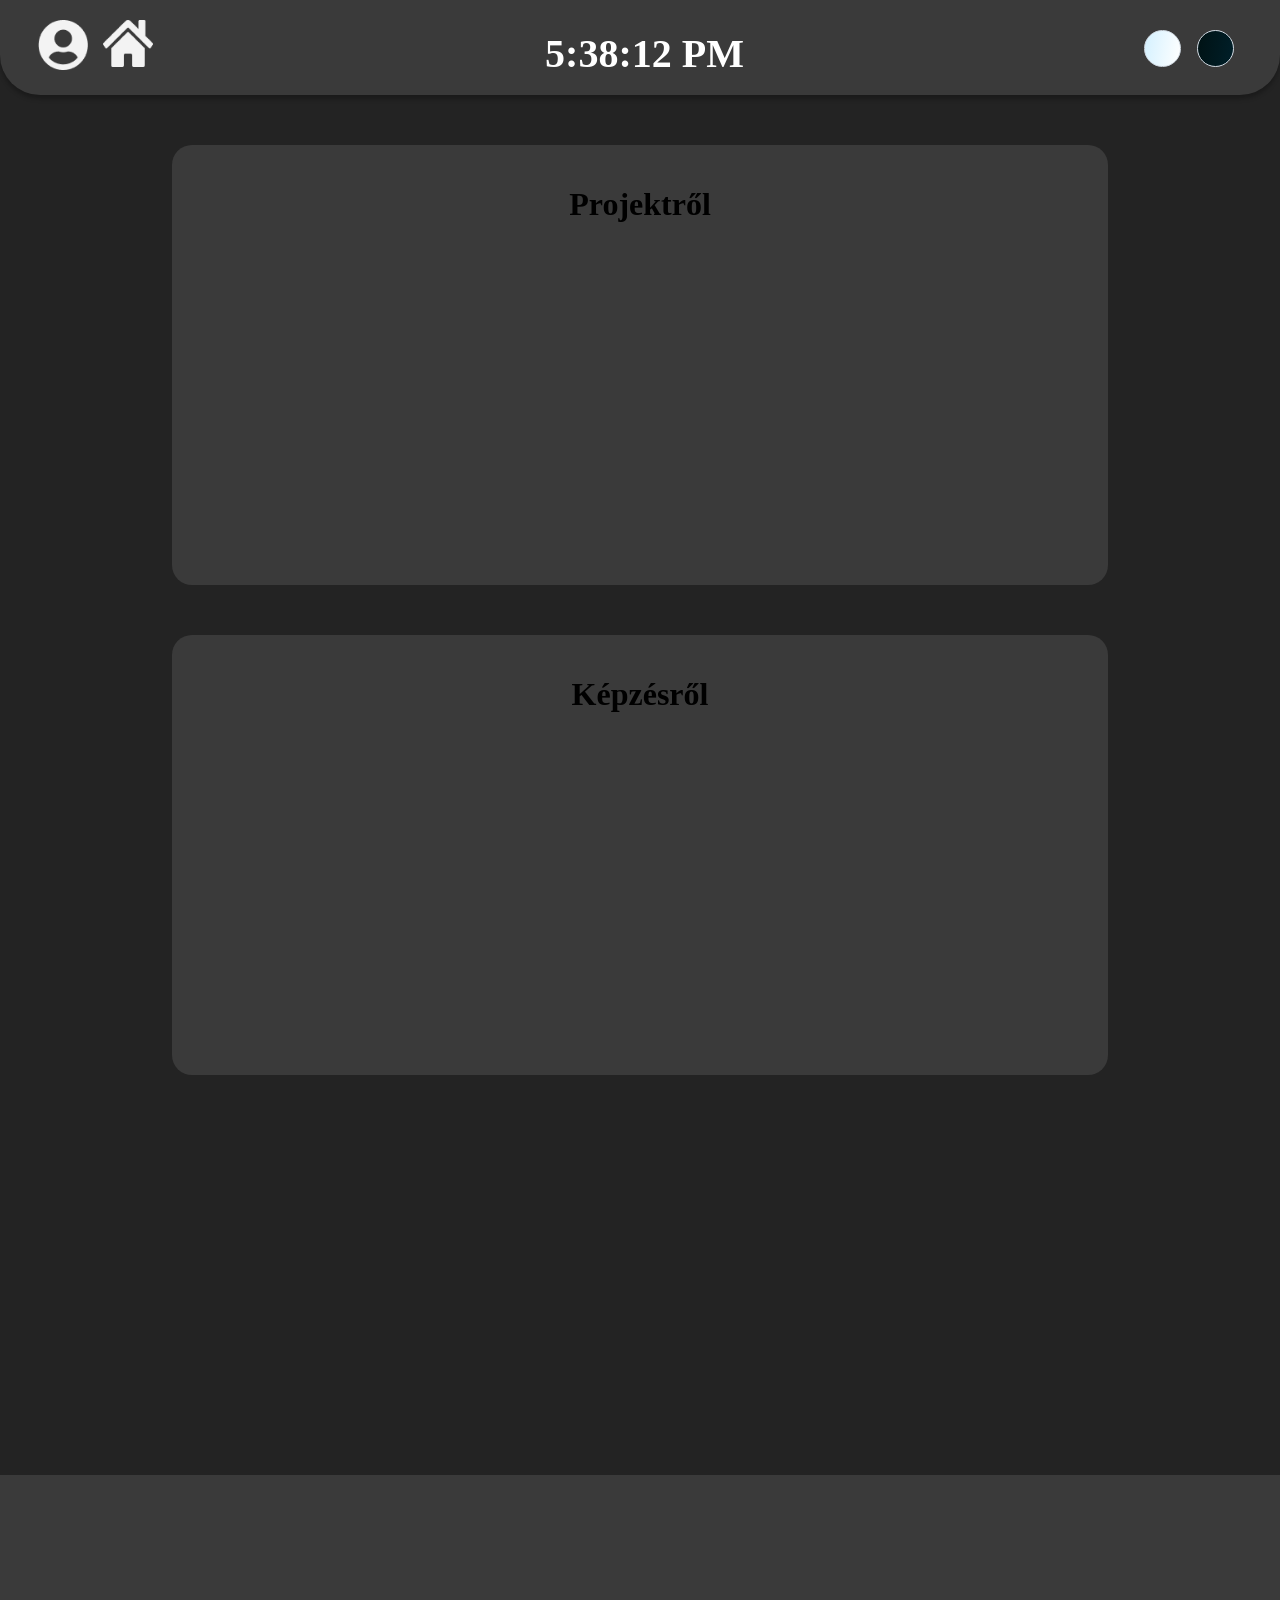
<file: design_karcsi_martin/index.html>
<!DOCTYPE html>
<html lang="en">
<head>
  <meta charset="UTF-8">
  <meta name="viewport" content="width=device-width, initial-scale=1.0">
 <script src="index.js" ></script>
  <link href="index.css" rel="stylesheet" />
 
  <title>Document</title>
</head>
<body>
  <div class="nav">
    <div class="flexrow-container_left">
        <div ><a href="#" ><img src="icon _User Circle_.png" class="user" alt=""></a></div>
        <div ><a href="#" ><img src="icon _home_.png" class="home" alt=""></a></div>
        
    </div>

    

    <div class="flexrow-container">
        <div class="light-theme theme-selector"></div>
        <div class="darker-theme theme-selector"></div>
    </div>

    <div class="flexrow-container_center"><h2><span id="time"></span></h2></div>

  </div>

  <div class="description">
    <h1>Projektről</h1>
  </div>

  <div class="kepzes">
    <h1>Képzésről</h1>
  </div>
  

  <div class="footer">

    
  </div>
  
</body>
</html>
</file>
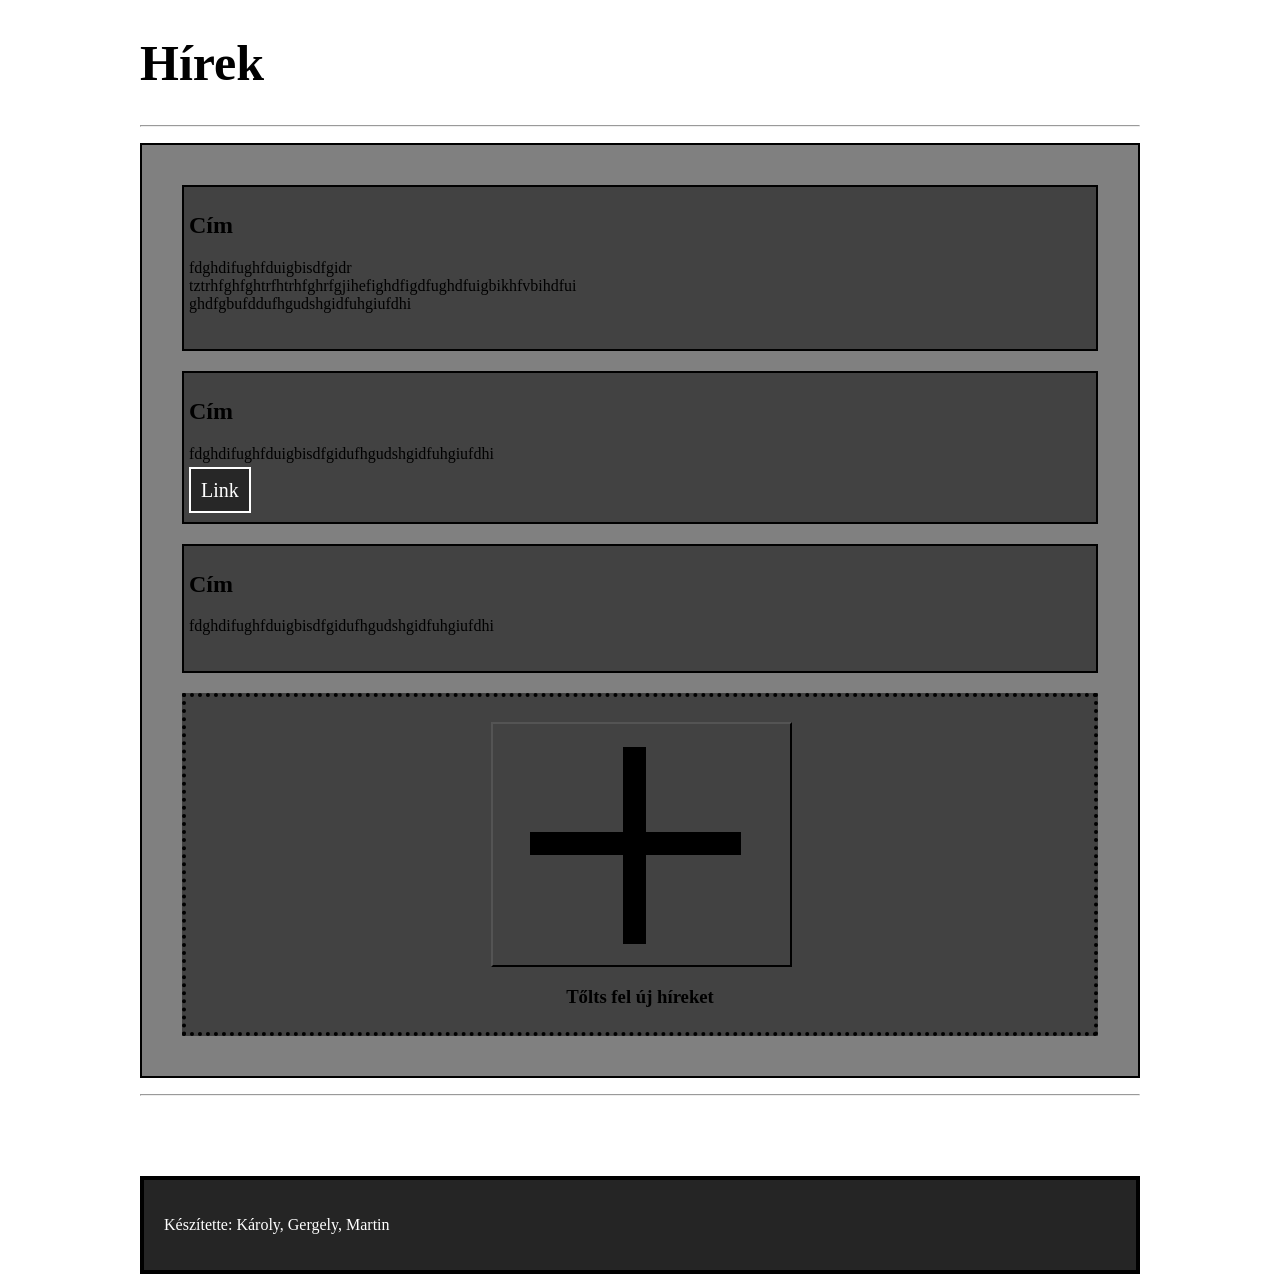
<file: hirek/index.html>
<!DOCTYPE html>
<html lang="en">
<head>
    <meta charset="UTF-8">
    <meta name="viewport" content="width=device-width, initial-scale=1.0">
    <title>Hírek</title>
    <link rel="stylesheet" href="style.css">
</head>
<body>
    <div id="fo_box">
        <h1>Hírek</h1>
        <hr>
        <p></p>
        <div class="hirek_box">
            <div class="hir">
                <h2>Cím</h2> 
                
                <p>fdghdifughfduigbisdfgidr<br>tztrhfghfghtrfhtrhfghrfgjihefighdfigdfughdfuigbikhfvbihdfui<br>ghdfgbufddufhgudshgidfuhgiufdhi</p>    
            </div>
            
            <div class="hir">
                <h2>Cím</h2> 
                <p>fdghdifughfduigbisdfgidufhgudshgidfuhgiufdhi</p>    
                <a href="#" class="link">Link</a>
            </div>

            <div class="hir">
                <h2>Cím</h2> 
                <p>fdghdifughfduigbisdfgidufhgudshgidfuhgiufdhi</p>    
            </div>

            <div class="feltolt">
                <button><img class="lus" src="Névtelen.png"></button>
                <h3>Tőlts fel új híreket</h3>
            </div>

        </div>

        <p></p>
        <hr>

        <div class="creator">
            <p>Készítette: Károly, Gergely, Martin</p>
        </div>
        


    </div>


</body>
</html>
</file>
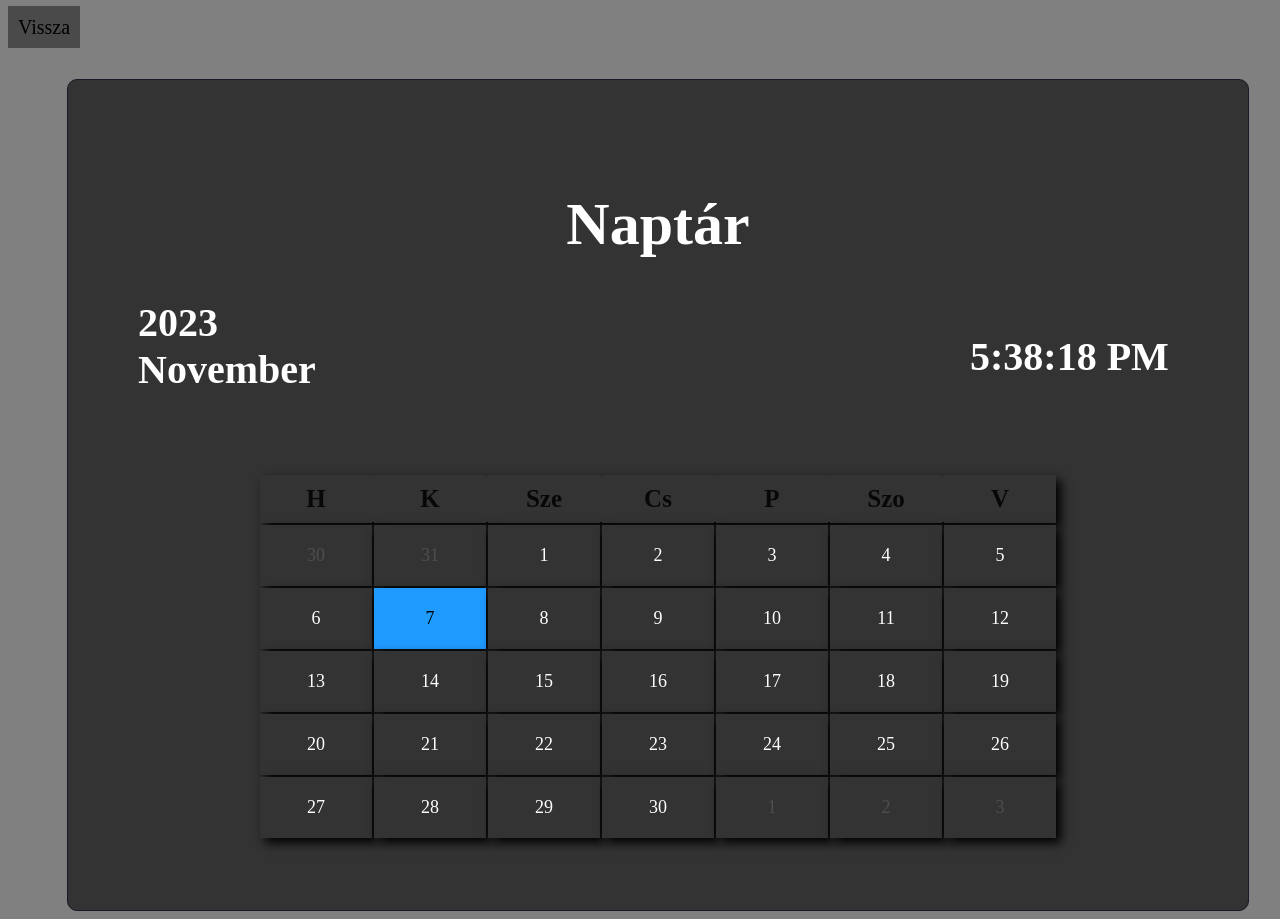
<file: Naptar/index.html>
<!DOCTYPE html>
<html lang="en">
    <head>
        <meta charset="UTF-8">
        <meta name="viewport" content="width=device-width, initial-scale=1.0">
        <title>Naptár</title>
        <link rel="stylesheet" href="style.css">
    </head>
    <body>
        <p><a href="#">Vissza</a></p>
        <div id="fo_box">
        
            
            <div id="naptar_hat">
                
                <h1>Naptár</h1>
                <h2 class="ido"><span id="time"> </span></h2>
                <script src="java.js"></script>
                <h2 class="honap">2023 November</h2>

                <table>
                    <tr class="fejlec">
                        <th>H</th>
                        <th>K</th>
                        <th>Sze</th>
                        <th>Cs</th>
                        <th>P</th>
                        <th>Szo</th>
                        <th>V</th>
                    </tr>
                    <tr>
                        <td class="dif">30</td>
                        <td class="dif">31</td>
                        <td>1</td>
                        <td>2</td>
                        <td>3</td>
                        <td>4</td>
                        <td>5</td>
                    </tr>

                    <tr>
                        <td>6</td>
                        <td class="active">7</td>
                        <td>8</td>
                        <td>9</td>
                        <td>10</td>
                        <td>11</td>
                        <td>12</td>
                    </tr>

                    <tr>
                        <td>13</td>
                        <td>14</td>
                        <td>15</td>
                        <td>16</td>
                        <td>17</td>
                        <td>18</td>
                        <td>19</td>
                    </tr>

                    <tr>
                        <td>20</td>
                        <td>21</td>
                        <td>22</td>
                        <td>23</td>
                        <td>24</td>
                        <td>25</td>
                        <td>26</td>
                    </tr>

                    <tr>
                        <td>27</td>
                        <td>28</td>
                        <td>29</td>
                        <td>30</td>
                        <td class="dif">1</td>
                        <td class="dif">2</td>
                        <td class="dif">3</td>
                    </tr>
                </table>
            </div>
        </div>
        
    </body>
</html>
</file>
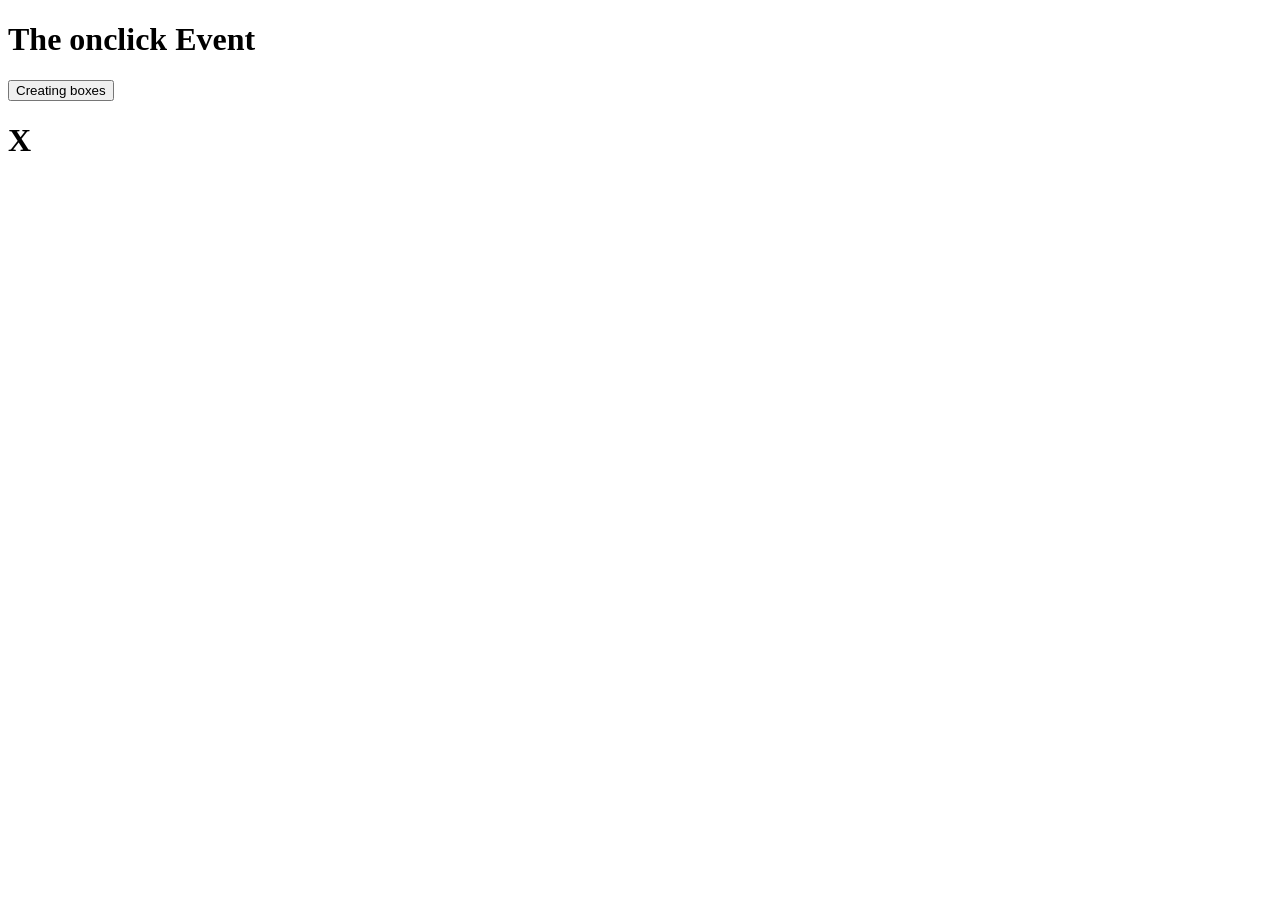
<file: design_karcsi_martin/fvd/bvnj.html>
<!DOCTYPE html>
<html>
    <head>
        <style>
      .myDiv {
        width: 70%;
        height: 400px;
        background: rgba(58,58,58,1);
        margin: auto;
        border-radius: 20px;
        padding: 20px;
        margin-top: 50px;
      }
      .mydes {
        
      }
    </style>
    </head>
    <body>
        <h1>The onclick Event</h1>
        <button id ="theBoxes" >Creating boxes</button>
        <div id="box">
          <h1>X</h1>
        </div>
        <script>
        var x = document.getElementById("theBoxes");
        x.addEventListener("click", myFunction)
        function myFunction() {
          var box = document.createElement('div');
          box.classList.add('myDiv');
          document.body.appendChild(box); 
        }
          </script>
    </body>
</html>
</file>
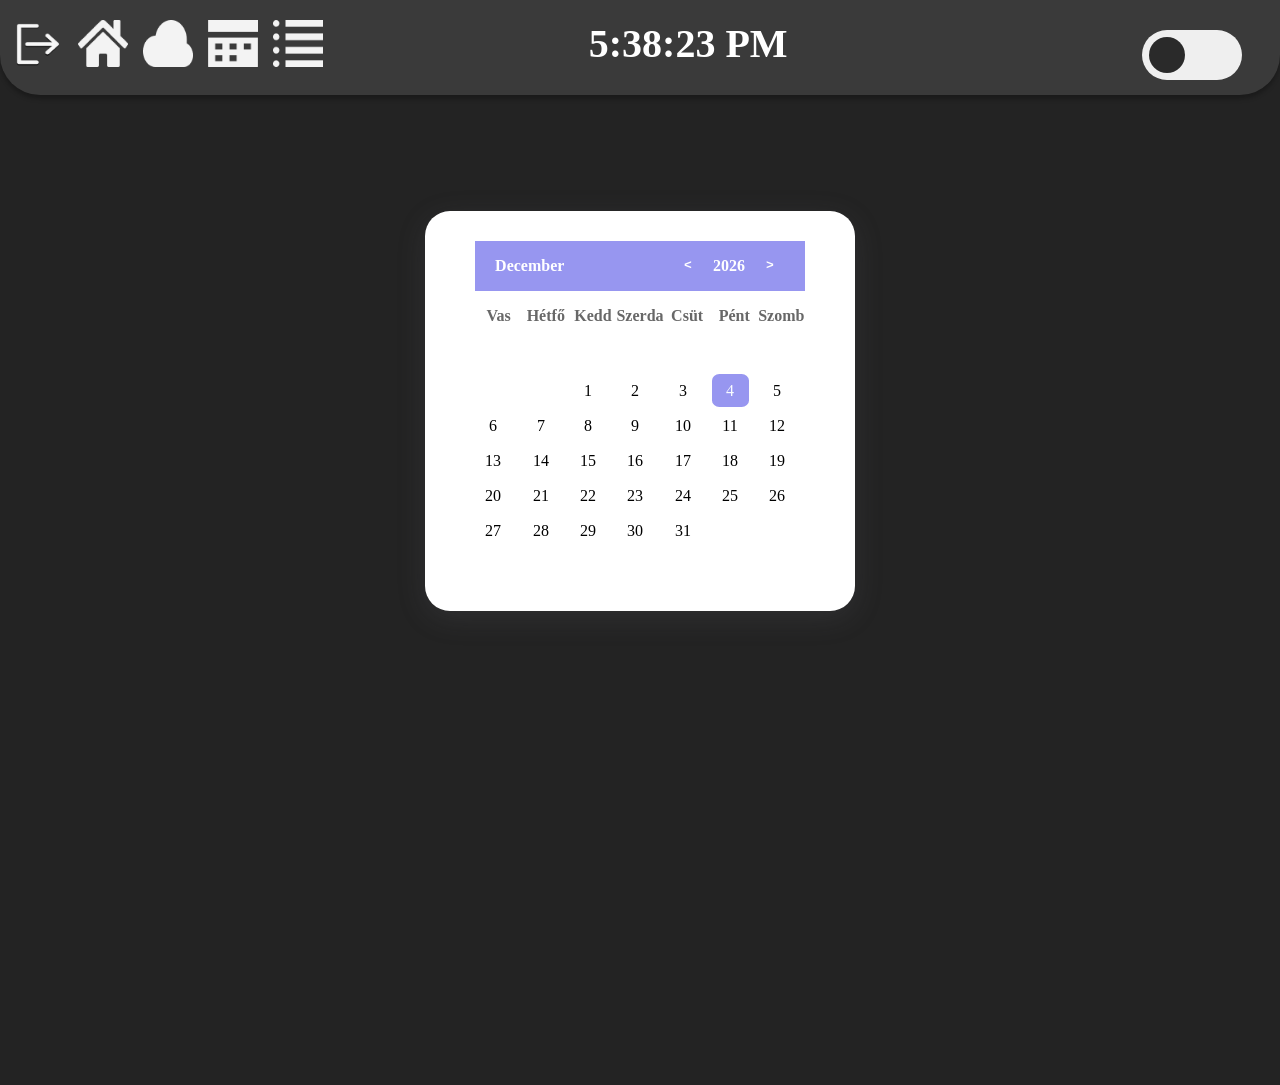
<file: Done_Project_03/naptar/naptar.html>
<html lang="hu">

<head>
  <meta charset="UTF-8" />
  <meta http-equiv="X-UA-Compatible" content="IE=edge" />
  <meta name="viewport" content="width=device-width, initial-scale=1.0" />
  <title>CALENDAR</title>
  <link rel="stylesheet" href="naptar.css">
  <script src="naptar.js" defer></script>
</head>

<body>

  <div class="nav">
    <div class="flexrow-container_left">
      <div ><a href="../php/logout.php" ><img src="../kepek/logout_ikon.png" class="user" alt="user"></a></div><!--logout-->
      <div ><a href="../index.php" ><img src="../kepek/icon _home_.png" class="home" alt="home"></a></div>
      <div ><a href="../idojaras/idojaras.html" ><img src="../kepek/icon _cloud_.png" class="home" alt="weather"></a></div>
      <div ><a href="../naptar/naptar.html" ><img src="../kepek/icon _calendar_.png" class="home" alt="calendar"></a></div>
      <div ><a href="../to-do/to-do.html" ><img src="../kepek/icon _list_.png" class="home" alt="to-do"></a></div>

        
    </div>

    

    <div class="flexrow-container">
      <input type="checkbox" class="theme-checkbox" id="themeSwitch" onclick="toggleColor()">
  </div>

  <h2><span id="time"></span></h2>


    
  </div>

  <div class="contianer">
    <div class="calendar">
      <div class="calendar-header">
        <span class="month-picker" id="month-picker"> May </span>
        <div class="year-picker" id="year-picker">
          <span class="year-change" id="pre-year">
            <pre><</pre>
          </span>
          <span id="year">2020 </span>
          <span class="year-change" id="next-year">
            <pre>></pre>
          </span>
        </div>
      </div>

      <div class="calendar-body">
        <div class="calendar-week-days">
          <div>Vas</div>
          <div>Hétfő</div>
          <div>Kedd</div>
          <div>Szerda</div>
          <div>Csüt</div>
          <div>Pént</div>
          <div>Szomb</div>
        </div>
        <div class="calendar-days">
        </div>
      </div>
      <div class="calendar-footer">
      </div>

      <div class="month-list"></div>
    </div>
  </div>
</body>

</html>
</file>
<file: design_karcsi_martin/index.css>
body {
  background: rgba(35,35,35,1);
  margin:0px;
  padding:0px;
  display: flex;
  flex-direction: column;

}
.nav {
  width: 100%;
  height: 95px;
  background: rgba(58,58,58,1);
  opacity: 1;
  position: relative;
  border-bottom-left-radius: 40px;
  border-bottom-right-radius: 40px;
  box-shadow: 0px 4px 4px rgba(0, 0, 0, 0.25);
  overflow: hidden;
}

.flexrow-container {
  float: right;
  align-items: right;
  align-self: flex-start;
  display: flex;
  justify-content: space-around;
  margin-right: 3%;
  margin-top: 30px;
}

.flexrow-container_left{
  float: left;
  align-items: left;
  align-self: flex-start;
  display: flex;
  justify-content: space-around;
  margin-top: 20px;
  margin-left: 3%;

}

.flexrow-container_center{
  float: center;
  align-items: center;
  align-self: flex-start;
  display: flex;
  justify-content: space-around;
  margin-top: 10px;

}

.theme-selector {
  border: 1px solid #d1dae3;
  border-radius: 100%;
  height: 35px;
  margin: 0 8px;
  transition: tranform 150ms ease-in-out, box-shadow 200ms ease-in-out;
  width: 35px;
}

.theme-selector:hover { 
  box-shadow: rgb(230, 230, 230) 0 0 8px;
  cursor: pointer;
  
}

.theme-selector:active {
  transform: scale(0.95);
}

.light {
  background-image: linear-gradient(100deg, #d4f1ff, #ffffff);
  color: #1a150e;
  transition: 0.3s linear;
}

.darker {
  background-image: linear-gradient(100deg, #001214, #001f29);
  color: white;
  transition: 0.3s linear;
}

.light-theme {
  background-image: linear-gradient(100deg, #d4f1ff, #ffffff);
}

.darker-theme {
  background-image: linear-gradient(100deg, #001214, #001f29);
}

.home{
   margin-left: 15px;
   height: 47px;
   width: 50px;
}

.user{
  height: 50px;
  width: 50px;

}

.description {
  width: 70%;
  height: 400px;
  background: rgba(58,58,58,1);
  margin: auto;
  border-radius: 20px;
  padding: 20px;
  margin-top: 50px;
}

.description h1 {
  text-align: center;
}

.kepzes {
  width: 70%;
  height: 400px;
  background: rgba(58,58,58,1);
  margin: auto;
  border-radius: 20px;
  padding: 20px;
  margin-top: 50px;
}

.kepzes h1 {
  text-align: center;
}

.footer{
  width: 100%;
  height: 400px;
  background: rgba(58,58,58,1);
  position: relative;
  overflow: hidden;
  margin-top: 400px;
}


/* Body light or darker themes */
.standard {
  background-image: linear-gradient(100deg, #575656, #062e3f);
  color: #ffdfdb;
  transition: 0.3s linear;
  overflow: hidden;
}

.light {
  background-image: linear-gradient(100deg, #d4f1ff, #ffffff);
  color: #1a150e;
  transition: 0.3s linear;
}

.darker {
  background-image: linear-gradient(100deg, #001214, #001f29);
  color: white;
  transition: 0.3s linear;
}

#header, #form, #datetime {
  margin: 0 1rem;
  min-height: 10vh;
  width: 100%;
}

#header {
  align-items: center;
  display: flex;
  flex-direction: column;
  justify-content: space-around;
  font-size: 3rem;
  min-height: 25vh;
  width: 100%;
}

#time {
  color: white;
  font-size: 40px;
}
</file>
<file: hirek/style.css>
#fo_box {
    margin: auto;
    width: 1000px;
}

h1 {
    font-size: 50px;
}

.hirek_box {
    border: 2px solid black;
    padding: 20px;
    background-color: grey;
}

.hir {
    background-color: rgb(66, 66, 66);
    border: 2px solid black;
    padding: 5px;
    padding-bottom: 20px;
    margin: 20px;
}

.hir1 {
    width: 200px;
    
    float: right;
}

p {
    justify-content: right;
}

.feltolt {
    background-color: rgb(66, 66, 66);
    border: 4px dotted black;
    padding: 5px;
    margin: 20px;
}

h3 {
    text-align: center;
}

button {
    margin-left: 300px;
    margin-top: 20px;
    background-color: rgb(66, 66, 66);
}


.plus {
    background-color: rgb(66, 66, 66);
}

.creator {
    border: 4px solid black;
    background-color: rgb(37, 37, 37);
    margin-top: 80px;
    padding: 20px;
    color: white;
}

.link {
    color: white;
    background-color: rgb(39, 39, 39);
    padding: 10px;
    margin-left: px;
    border: 2px solid white;
    text-decoration: none;
    font-size: 20px;
}
</file>
<file: Naptar/style.css>
* {
    background-color: grey;
}

#fo_box {
    width: 1300px;
    margin: auto;
}

h1 {
    text-align: center;
    font-size: 60px;
    background-color: #333;
    color: white;
}

.honap {
    font-size: 40px;
    background-color: #333;
    color: white;
    width: 20%;
}

.ido {
    background-color: #333;
    color: white;
    font-size: 40px;
    width: 20%;
    float: right;
}

#time {
    background-color: #333;
    font-size: 40px;
    width: 20%;
}

#naptar_hat {
    background-color: #333;
    border: 1px solid #1b1725;
    border-radius: 10px;
    padding: 70px;
    width: 80%;
    margin: auto;
    margin-top: 40px;

}

table {
    
    background-color: #333;
    margin: auto;
    margin-top: 80px;
    width: 800px;
}

th {
    font-size: 25px;
    padding: 10px;
    color: rgba(0, 0, 0, 0.847);
    background-color: #333;
}

.fejlec {
    box-shadow: 5px 5px 10px black;
}

td {
    text-align: center;
    padding: 20px;
    font-size: 18px;
    background-color: #333;
    color: rgb(255, 255, 255);
    box-shadow: 5px 5px 10px black;
}

.dif {
    color: rgb(78, 78, 78);
}

td.active {
    background-color: rgb(31, 154, 255);
    
    color: black;
    box-shadow: 5px 5px 10px black;
}

a {
    text-decoration: none;
    font-size: 20px;
    color: black;
    background-color: rgb(74, 74, 74);
    padding: 10px;
}

a:hover {
    color: white;
    background-color: rgb(45, 44, 44);
}
</file>
<file: Done_Project_03/naptar/naptar.css>
:root {
    --dark-text: #f8fbff;
    --light-body: #f3f8fe;
    --light-main: #fdfdfd;
    --light-second: #c3c2c8;
    --light-hover: #f0f0f0;
    --light-text: #151426;
    --light-btn: #9796f0;
    --blue: #0000ff;
    --white: #fff;
    --shadow: rgba(100, 100, 111, 0.2) 0px 7px 29px 0px;
    --font-family: consolas;
  }
  * {
    padding: 0;
    margin: 0;
    box-sizing: border-box;
  }
  html,
  body {
    place-items: center;
    font-family: var(--font-family);
    background-color: rgba(35,35,35,1);
    /*background:linear-gradient(to right, #9796f0, #fbc7d4);*//*ez jól néz ki*/
    overflow: hidden;
  }
  .contianer {
    width: max-content;
    height: max-content;
    position: relative;
    display: flex;
    padding: 2% 0px 0px 0px;
    justify-content: center;
    top: 10%;
    right: 0%;
    width: 100%;
    height: 100%;
  }
  .calendar {
    height: 400px;
    width: max-content;
    background-color: white;
    border-radius: 25px;
    overflow: hidden;
    padding: 30px 50px 0px 50px;
  }
  .calendar {
    box-shadow: var(--shadow);
  }
  .calendar-header {
    background: #9796f0;
    display: flex;
    justify-content: space-between;
    align-items: center;
    font-weight: 700;
    color: var(--white);
    padding: 10px;
  }
  .calendar-body {
    pad: 10px;
  }
  .calendar-week-days {
    display: grid;
    grid-template-columns: repeat(7, 1fr);
    font-weight: 600;
    cursor: pointer;
    color:rgb(104, 104, 104);
  }
  .calendar-week-days div:hover {
  color:black;
  transform: scale(1.2);
  transition: all .2s ease-in-out;
  }
  .calendar-week-days div {
    display: grid;
    place-items: center;
    color: var(--bg-second);
    height: 50px;
  }
  .calendar-days {
    display: grid;
    grid-template-columns: repeat(7, 1fr);
    gap: 2px;
    color: var(--color-txt);
  }
  .calendar-days div {
    width: 37px;
    height: 33px;
    display: flex;
    align-items: center;
    justify-content: center;
    padding: 5px;
    position: relative;
    cursor: pointer;
    animation: to-top 1s forwards;
  }
  .month-picker {
    padding: 5px 10px;
    border-radius: 10px;
    cursor: pointer;
  }
  .month-picker:hover {
    background-color: var(--color-hover);
  }
  .month-picker:hover {
    color: var(--color-txt);
  }
  .year-picker {
    display: flex;
    align-items: center;
  }
  .year-change {
    height: 30px;
    width: 30px;
    border-radius: 50%;
    display: grid;
    place-items: center;
    margin: 0px 10px;
    cursor: pointer;
  }
  .year-change:hover {
    background-color: var(--light-btn);
    transition:all .2s ease-in-out ;
    transform: scale(1.12);
  }
  .year-change:hover pre {
    color: var(--bg-body);
  }
  .calendar-footer {
    padding: 10px;
    display: flex;
    justify-content: flex-end;
    align-items: center;
  }
  #year:hover{
    cursor: pointer;
    transform: scale(1.2);
    transition: all 0.2 ease-in-out;
  }
  .calendar-days div span {
    position: absolute;
  }
   .calendar-days div:hover {
    transition: width 0.2s ease-in-out, height 0.2s ease-in-out;
    background-color: #fbc7d4;
    border-radius: 20%;
    color: var(--dark-text);
  }
  .calendar-days div.current-date {
    color: var(--dark-text);
    background-color: var(--light-btn);
    border-radius: 20%;
  }
  .month-list {
    position: relative;
    left: 0;
    top: -150px;
    background-color: #ebebeb;
    color: var(--light-text);
    display: grid;
    grid-template-columns: repeat(3, auto);
    gap: 5px;
    border-radius: 20px;
  }
  .month-list > div {
    display: grid;
    place-content: center;
    margin: 5px 10px;
    transition: all 0.2s ease-in-out;
  }
  .month-list > div > div {
    border-radius: 15px;
    padding: 10px;
    cursor: pointer;
  }
  .month-list > div > div:hover {
    background-color:var(--light-btn);
    color: var(--dark-text);
    transform: scale(0.9);
    transition: all 0.2s ease-in-out;
  }
  .month-list.show {
    visibility: visible;
    pointer-events: visible;
    transition: 0.6s ease-in-out;
    animation: to-left .71s forwards;
  }
  .month-list.hideonce{
    visibility: hidden;
  }
  .month-list.hide {
    animation: to-right 1s forwards;
    visibility: none;
    pointer-events: none;
  }
  .date-time-formate {
    width: max-content;
    height: max-content;
    font-family: Dubai Light, Century Gothic;
    position: relative;
    display: inline;
    top: 140px;
    justify-content: center;
  }
  .day-text-formate {
    font-family: Microsoft JhengHei UI;
    font-size: 1.4rem;
    padding-right: 5%;
    border-right: 3px solid #9796f0;
    position: absolute;
    left: -1rem;
  }
  .date-time-value {
    display: block;
    height: max-content;
    width: max-content;
    position: relative;
    left: 40%;
    top: -18px;
    text-align: center;
  }
  .time-formate {
    font-size: 1.5rem;
  }
  .time-formate.hideTime {
    animation: hidetime 1.5s forwards;
  }
  .day-text-formate.hidetime {
    animation: hidetime 1.5s forwards;
  }
  .date-formate.hideTime {
    animation: hidetime 1.5s forwards;
  }
  .day-text-formate.showtime{
    animation: showtime 1s forwards;
  }
  .time-formate.showtime {
    animation: showtime 1s forwards;
  }
  .date-formate.showtime {
    animation: showtime 1s forwards;
  }
  @keyframes to-top {
    0% {
      transform: translateY(0);
      opacity: 0;
    }
    100% {
      transform: translateY(100%);
      opacity: 1;
    }
  }
  @keyframes to-left {
    0% {
      transform: translatex(230%);
      opacity: 1;
    }
    100% {
      transform: translatex(0);
      opacity: 1;
    }
  }
  @keyframes to-right {
    10% {
      transform: translatex(0);
      opacity: 1;
    }
    100% {
      transform: translatex(-150%);
      opacity: 1;
    }
  }
  @keyframes showtime {
    0% {
      transform: translatex(250%);
      opacity: 1;
    }
    100% {
      transform: translatex(0%);
      opacity: 1;
    }
  }
  @keyframes hidetime {
    0% {
      transform: translatex(0%);
      opacity: 1;
    }
    100% {
      transform: translatex(-370%);
      opacity: 1;
    }
  }
  @media (max-width:375px) {
    .month-list>div{
  
      margin: 5px 0px;
    }
  }








  

  
  .nav {
    width: 100%;
    height: 95px;
    background: rgba(58,58,58,1);
    opacity: 1;
    position: relative;
    border-bottom-left-radius: 40px;
    border-bottom-right-radius: 40px;
    box-shadow: 0px 4px 4px rgba(0, 0, 0, 0.25);
    overflow: hidden;
  }
  
  .flexrow-container {
    float: right;
    align-items: right;
    align-self: flex-start;
    display: flex;
    justify-content: space-around;
    margin-right: 3%;
    margin-top: 30px;
  }
  
  .flexrow-container_left{
    float: left;
    align-items: left;
    align-self: flex-start;
    display: flex;
    justify-content: space-around;
    margin-top: 20px;
    margin-left: 1%;
  
  }
  
  
  
  .flexrow-container_center{
    float: center;
    align-items: center;
    align-self: flex-start;
    display: flex;
    justify-content: space-around;
    margin-top: 10px;
  
  
  }
  
  .theme-selector {
    border: 1px solid #d1dae3;
    border-radius: 100%;
    height: 35px;
    margin: 0 8px;
    transition: tranform 150ms ease-in-out, box-shadow 200ms ease-in-out;
    width: 35px;
  }
  
  .theme-selector:hover { 
    box-shadow: rgb(230, 230, 230) 0 0 8px;
    cursor: pointer;
    
  }
  
  .theme-selector:active {
    transform: scale(0.95);
  }
  
  .light {
    background-image: linear-gradient(100deg, #d4f1ff, #ffffff);
    color: #1a150e;
    transition: 0.3s linear;
  }
  
  .darker {
    background-image: linear-gradient(100deg, #001214, #001f29);
    color: white;
    transition: 0.3s linear;
  }
  
  .light-theme {
    background-image: linear-gradient(100deg, #d4f1ff, #ffffff);
  }
  
  .darker-theme {
    background-image: linear-gradient(100deg, #001214, #001f29);
  }
  
  .home{
     margin-left: 15px;
     height: 47px;
     width: 50px;
  }
  
  .user{
    height: 50px;
    width: 50px;
  
  }
  
  
  
  h2{
    margin-left: 46%;
    margin-top: 20px;
  }
  
  #time {
    color: white;
    font-size: 40px;
    
  }
  
  
  
  .theme-checkbox {
    --toggle-size: 16px;
    -webkit-appearance: none;
    -moz-appearance: none;
    appearance: none;
    width: 6.25em;
    height: 3.125em;
    background: -webkit-gradient(linear, left top, right top, color-stop(50%, #efefef), color-stop(50%, #2a2a2a)) no-repeat;
    background: -o-linear-gradient(left, #efefef 50%, #2a2a2a 50%) no-repeat;
    background: linear-gradient(to right, #efefef 50%, #2a2a2a 50%) no-repeat;
    background-size: 205%;
    background-position: 0;
    -webkit-transition: 0.4s;
    -o-transition: 0.4s;
    transition: 0.4s;
    border-radius: 99em;
    position: relative;
    cursor: pointer;
    font-size: var(--toggle-size);
  }
  
  .theme-checkbox::before {
    content: "";
    width: 2.25em;
    height: 2.25em;
    position: absolute;
    top: 0.438em;
    left: 0.438em;
    background: -webkit-gradient(linear, left top, right top, color-stop(50%, #efefef), color-stop(50%, #2a2a2a)) no-repeat;
    background: -o-linear-gradient(left, #efefef 50%, #2a2a2a 50%) no-repeat;
    background: linear-gradient(to right, #efefef 50%, #2a2a2a 50%) no-repeat;
    background-size: 205%;
    background-position: 100%;
    border-radius: 50%;
    -webkit-transition: 0.4s;
    -o-transition: 0.4s;
    transition: 0.4s;
  }
  
  .theme-checkbox:checked::before {
    left: calc(100% - 2.25em - 0.438em);
    background-position: 0;
  }
  
  .theme-checkbox:checked {
    background-position: 100%;
  }
</file>
